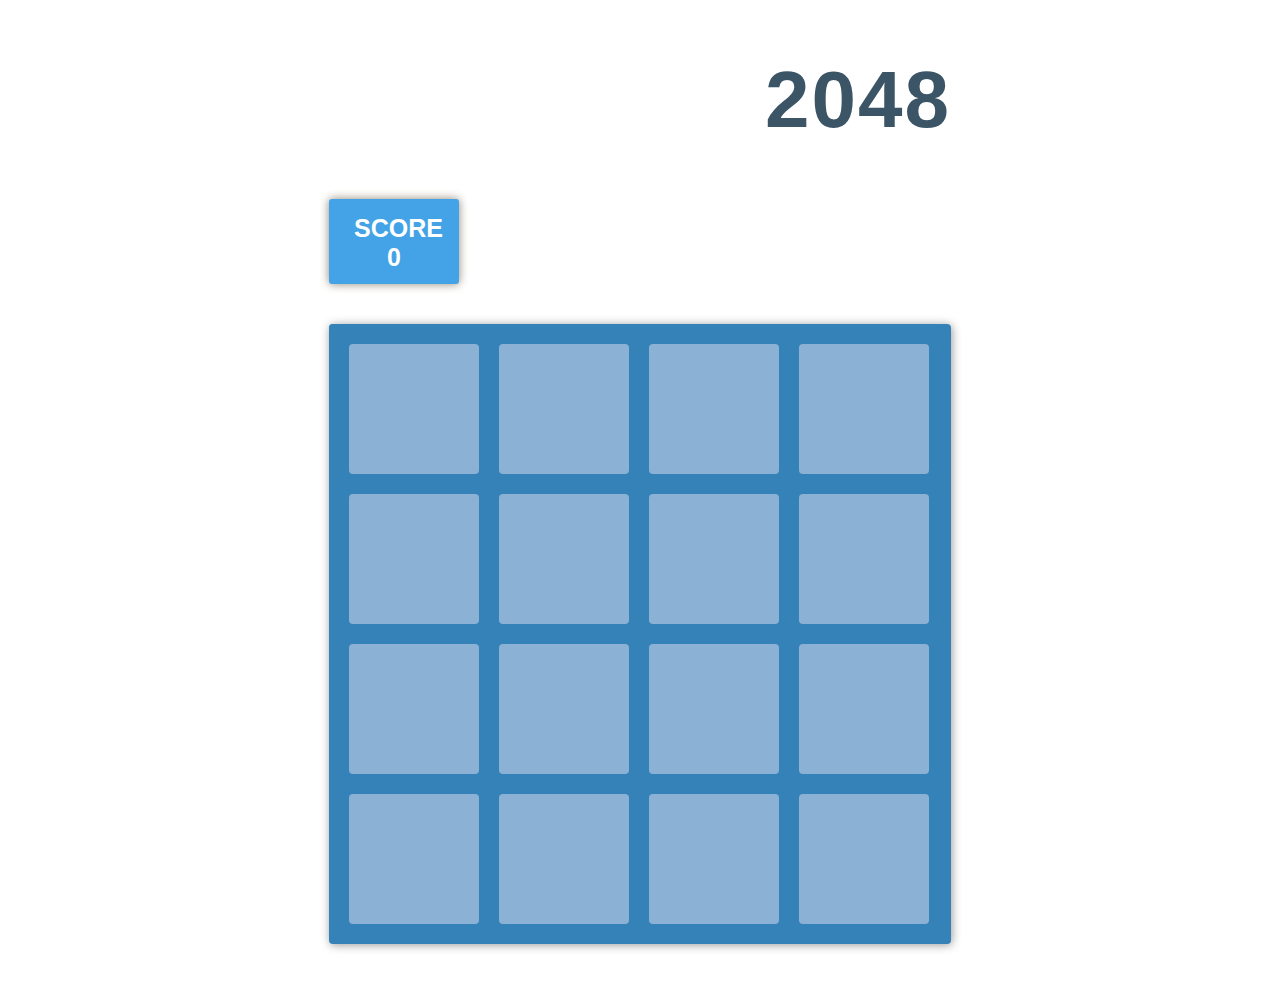
<file: index.html>
<!DOCTYPE html>
<html lang="en">
<head>
  <meta charset="UTF-8">
  <meta name="viewport" content="width=device-width, initial-scale=1.0">
  <meta http-equiv="X-UA-Compatible" content="ie=edge">
  <title>2048</title>
  <script
  src="https://code.jquery.com/jquery-3.2.1.js"
  integrity="sha256-DZAnKJ/6XZ9si04Hgrsxu/8s717jcIzLy3oi35EouyE="
  crossorigin="anonymous"></script>
  <link rel="stylesheet" href="style.css">
</head>
<body>
  <div id="container">
    <header>
      <h1>2048</h1>
      <div id="score">
        SCORE <span class="js-score">0</span>
      </div>
    </header>
    <div id="main">
      <div id="game-board">
        <div class="row">
          <div class="cell"></div>
          <div class="cell"></div>
          <div class="cell"></div>
          <div class="cell"></div>
        </div>
        <div class="row">
          <div class="cell"></div>
          <div class="cell"></div>
          <div class="cell"></div>
          <div class="cell"></div>
        </div>
        
        <div class="row">
          <div class="cell"></div>
          <div class="cell"></div>
          <div class="cell"></div>
          <div class="cell"></div>
        </div>
        
        <div class="row">
          <div class="cell"></div>
          <div class="cell"></div>
          <div class="cell"></div>
          <div class="cell"></div>
        </div>
        
        <div class="clearfix"></div>
      </div>
      
      <div id="tile-container">
      </div>
      
      <div id="game-over" class="hide">
        <span class="lost">
          Game over
        </span>
        
        <span class="won">
          You won!
        </span>
        
        <p>
          Score <span class="js-score"></span>
        </p>
      </div>
    </div>
  </div>
  
  <script src="Game2048.js"></script>
  <script src="main.js"></script>
</body>
</html>
</file>
<file: style.css>
html, body {
  color: #3c5566;
  font-family: "Helvetica Neue", Arial, sans-serif;
  font-size: 18px;
  margin: 0;
  padding: 0;
}

header {
  padding-bottom: 40px;
}

#score {
  background-color: #43a3e6;
  border-radius: 3px;
  box-shadow: 0px 0px 10px 0px rgba(143,133,117,1);
  color: #fff;
  font-size: 25px;
  font-weight: 600;
  height: 55px;
  padding: 15px 25px;
  text-align: center;
  width: 80px;
}

h1 {
  font-size: 80px;
  letter-spacing: 2px;
  text-align: right;
  text-shadow: 0px 0px 10px rgba(255, 255, 255, 1);
}

#container {
  margin: 40px auto;
  width: 622px;
}

#main {
  position: relative;
}

#game-board,
#tile-container,
#game-over {
  background: #3582b8;
  border-radius: 4px;
  padding: 10px;
}

#game-board {
  box-shadow: 1px 1px 10px 0 #999;
}

.clearfix {
  clear: both;
}

.row {
  height: 100%;
  width: 100%;
}

.cell,
.tile {
  background: rgba(225, 226, 241, 0.5);
  border-radius: 4px;
  box-sizing: border-box;
  height: 130px;
  float: left;
  margin: 10px;
  width: 130px;
}

.tile {
  background: rgba(225, 226, 241, 0.35);
  box-sizing: border-box;
  color: #fff;
  float: none;
  font-size: 55px;
  font-weight: bold;
  padding-top: 30px;
  position: absolute;
  text-align: center;
  text-shadow: 1px 1px 3px #000;
}

.tile.val-2 {
  background: #93d2ff;
}

.tile.val-4 {
  background: #4ab5ff;
}

.tile.val-8 {
  background: #289cef;
}

.tile.val-16 {
  background: #2a72a3;
}

.tile.val-32 {
  background: #105a86;
}

.tile.val-64 {
  background: #00548c;
}

.tile.val-128 {
  background: #004777;
}

.tile.val-256 {
  background: #002c4a;
}

.tile.val-512 {
  background: #000F35;
}

.tile.val-1024 {
  background: #000921;
  font-size: 50px;
  padding-top: 35px;
}

.tile.val-2048 {
  background: #009894;
  font-size: 50px;
  padding-top: 35px;
}

#tile-container,
#game-over {
  top: 0;
  position: absolute;
}

.tile.tile-position-0-0 {
  transform: translate(0, 0);
}

.tile.tile-position-0-1 {
  transform: translate(150px, 0);
}

.tile.tile-position-0-2 {
  transform: translate(300px, 0);
}

.tile.tile-position-0-3 {
  transform: translate(450px, 0);
}

.tile.tile-position-1-0 {
  transform: translate(0, 150px);
}

.tile.tile-position-1-1 {
  transform: translate(150px, 150px);
}

.tile.tile-position-1-2 {
  transform: translate(300px, 150px);
}

.tile.tile-position-1-3 {
  transform: translate(450px, 150px);
}

.tile.tile-position-2-0 {
  transform: translate(0, 300px);
}

.tile.tile-position-2-1 {
  transform: translate(150px, 300px);
}

.tile.tile-position-2-2 {
  transform: translate(300px, 300px);
}

.tile.tile-position-2-3 {
  transform: translate(450px, 300px);
}

.tile.tile-position-3-0 {
  transform: translate(0, 450px);
}

.tile.tile-position-3-1 {
  transform: translate(150px, 450px);
}

.tile.tile-position-3-2 {
  transform: translate(300px, 450px);
}

.tile.tile-position-3-3 {
  transform: translate(450px, 450px);
}

#game-over {
  background: rgba(255, 255, 255, 0.7);
  box-sizing: border-box;
  color: #3582b8;
  font-size: 40px;
  font-weight: bold;
  height: 620px;
  padding-top: 200px;
  text-align: center;
  width: 622px;
}

#game-over.hide {
  display: none;
}

#game-over .won,
#game-over .lost {
  display: none;
}

#game-over.show-won .won,
#game-over.show-lost .lost {
  display: inline;
}

#game-over p {
  font-weight: normal;
}

#user-win {
  background: rgba(28, 230, 220, 0.4);
  box-sizing: border-box;
  box-shadow: 0px 0px 44px 6px rgba(255,255,255,1);
  color: #3582b8;
  font-size: 40px;
  font-weight: bold;
  height: 620px;
  padding-top: 200px;
  text-align: center;
  width: 622px;
}

#user-win.hide {
  display: none;
}
</file>
